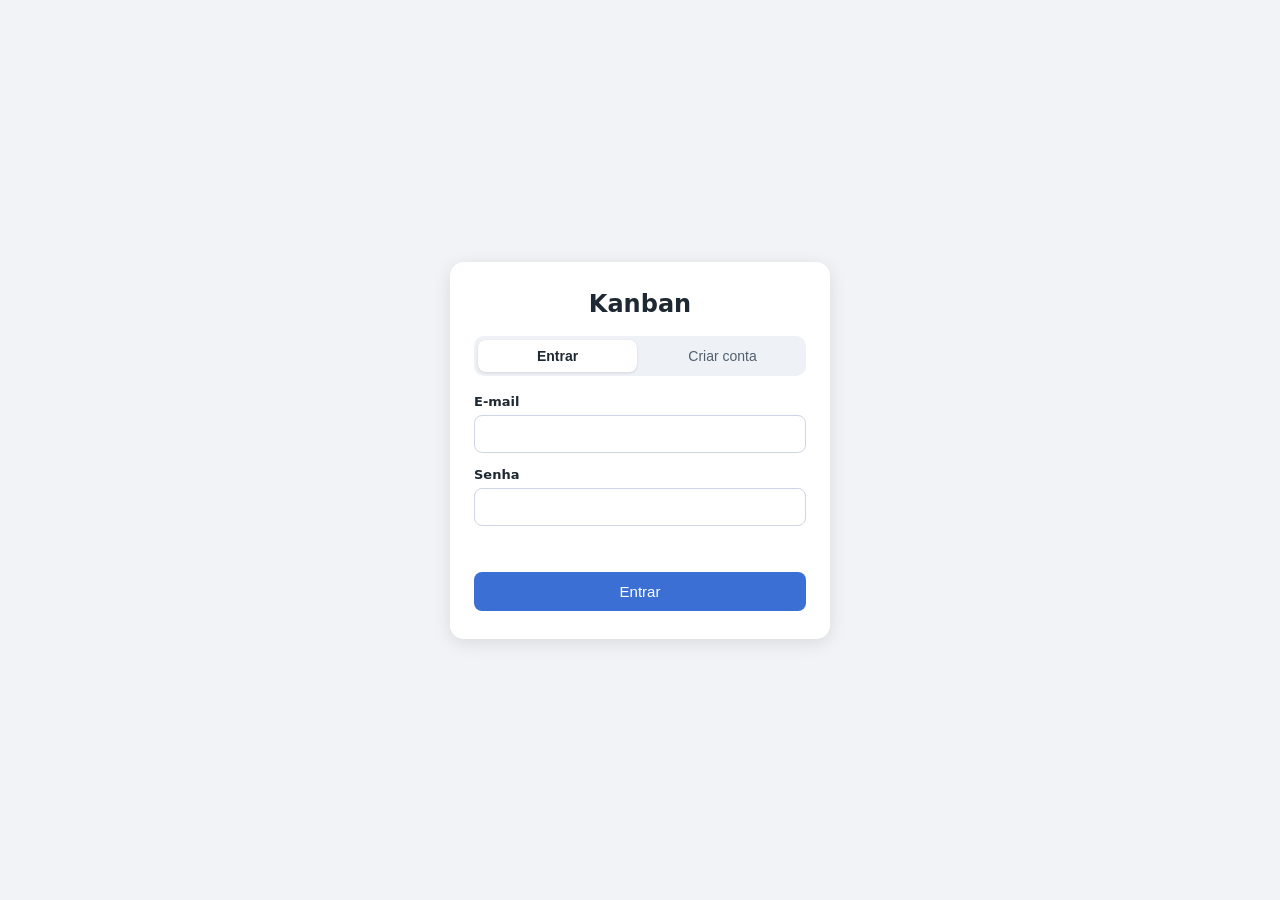
<file: index.html>
<!doctype html>
<html
  lang="pt-br
"
>
  <head>
    <meta charset="UTF-8" />
    <meta name="viewport" content="width=device-width, initial-scale=1.0" />
    <link
      rel="stylesheet"
      href="https://cdnjs.cloudflare.com/ajax/libs/font-awesome/6.6.0/css/all.min.css"
      integrity="sha512-Kc323vGBEqzTmouAECnVceyQqyqdsSiqLQISBL29aUW4U/M7pSPA/gEUZQqv1cwx4OnYxTxve5UMg5GT6L4JJg=="
      crossorigin="anonymous"
      referrerpolicy="no-referrer"
    />
    <script>
  if (!localStorage.getItem("kanban-sessao")) location.replace("/login.html");
</script>
    <link rel="stylesheet" href="/src/css/style.css" />
    <title>Kanban</title>
  </head>
  <body>
    <button id="btn-sair" class="botao-sair"  type="button">Sair</button>
    <main class="kanban">
      <!-- COLUMN 1 -->
      <div class="kanban-column" data-id="1">
        <div class="kanban-title">
          <h2>Contas Pendente</h2>
          <button class="add-card">
            <i class="fa-solid fa-plus"></i>
          </button>
        </div>
        <div class="kanban-cards">
          <div class="kanban-card" draggable="true">
            <div class="badge high">
              <span>alta prioridade</span>
              </div>
              <p class="card-title">Revisar documento do projeto</p>
              <div class="card-infos">
                <div class="card-icons">
                  <p><i class="fa-regular fa-comment"> </i> 1</p>
                  <p><i class="fa-solid fa-paperclip"> </i> 1</p>
                </div>
                <div class="user">
                  <img src="/src/image/images (2).jpeg" alt="avatar" />
                </div>
              </div>
            </div>
          </div>
        </div>
      </div>

      <!-- COLUMN 2 -->
      <div class="kanban-column" data-id="2">
        <div class="kanban-title">
          <h2>Outubro</h2>
          <button class="add-card">
            <i class="fa-solid fa-plus"></i>
          </button>
        </div>
        <div class="kanban-cards">
          <div class="kanban-card" draggable="true">
            <div class="badge high">
              <span>alta prioridade</span>
              </div>
              <p class="card-title">Revisar documento do projeto</p>
              <div class="card-infos">
                <div class="card-icons">
                  <p><i class="fa-regular fa-comment"> </i> 1</p>
                  <p><i class="fa-solid fa-paperclip"> </i> 1</p>
                </div>
                <div class="user">
                  <img src="/src/image/images (2).jpeg" alt="avatar" />
                </div>
              </div>
            </div>
          </div>
        </div>
      </div>
      <!-- COLUMN 3 -->
      <div class="kanban-column" data-id="3">
        <div class="kanban-title">
          <h2>Novembro</h2>
          <button class="add-card">
            <i class="fa-solid fa-plus"></i>
          </button>
        </div>
        <div class="kanban-cards">
          <div class="kanban-card" draggable="true">
            <div class="badge high">
              <span>alta prioridade</span>
              </div>
              <p class="card-title">Revisar documento do projeto</p>
              <div class="card-infos">
                <div class="card-icons">
                  <p><i class="fa-regular fa-comment"> </i> 1</p>
                  <p><i class="fa-solid fa-paperclip"> </i> 1</p>
                </div>
                <div class="user">
                  <img src="/src/image/images (2).jpeg" alt="avatar" />
                </div>
              </div>
            
          </div>
        </div>
      </div>
      <!-- COLUMN 4 -->
      <div class="kanban-column" data-id="4">
        <div class="kanban-title">
          <h2>Dezembro</h2>
          <button class="add-card">
            <i class="fa-solid fa-plus"></i>
          </button>
        </div>
        <div class="kanban-cards">
          <div class="kanban-card" draggable="true">
            <div class="badge high">
              <span>alta prioridade</span>
              </div>
              <p class="card-title">Revisar documento do projeto</p>
              <div class="card-infos">
                <div class="card-icons">
                  <p><i class="fa-regular fa-comment"> </i> 1</p>
                  <p><i class="fa-solid fa-paperclip"> </i> 1</p>
                </div>
                <div class="user">
                  <img src="/src/image/images (2).jpeg" alt="avatar" />
                </div>
              </div>
            
          </div>
        </div>
      </div>
      <!-- COLUMN 5 -->
      <div class="kanban-column" data-id="5">
        <div class="kanban-title">
          <h2>Concluído</h2>
          <button class="add-card">
            <i class="fa-solid fa-plus"></i>
          </button>
        </div>
        <div class="kanban-cards">
          <div class="kanban-card" draggable="true">
            <div class="badge high">
              <span>alta prioridade</span>
              </div>
              <p class="card-title">Revisar documento do projeto</p>
              <div class="card-infos">
                <div class="card-icons">
                  <p><i class="fa-regular fa-comment"> </i> 1</p>
                  <p><i class="fa-solid fa-paperclip"> </i> 1</p>
                </div>
                <div class="user">
                  <img src="/src/image/images (2).jpeg" alt="avatar" />
                </div>
              </div>
            
          </div>
        </div>
      </div>
    </main>
     <script src="/src/javascript/script.js"></script>
  </body>
 
</html>
</file>
<file: src/css/style.css>
@import url("https://fonts.googleapis.com/css2?family=Montserrat:ital,wght@0,100..900;1,100..900&family=Playwrite+AT:ital,wght@0,100..400;1,100..400&family=Poppins:ital,wght@0,100;0,200;0,300;0,400;0,500;0,600;0,700;0,800;0,900;1,100;1,200;1,300;1,400;1,500;1,600;1,700;1,800;1,900&display=swap");

* {
  font-family: "Poppins", sans-serif;
  margin: 0;
  padding: 0;
  box-sizing: border-box;
}
body {
  min-height: 100vh;
  display: flex;
  justify-content: center;
  align-items: center;
  background: linear-gradient(90deg, #a5b4fc, #93c5fc);
}
.kanban {
  display: flex;
  gap: 14px;
  padding: 24px;
  width: 100%;
  height: 90vh;
  overflow-x: auto;
}
.kanban-column {
  display: flex;
  flex-direction: column;
  gap: 18px;
  height: 100%;
  overflow-y: auto;
  background-color: #f6f8fc;
  box-shadow: 0px 10px 15px -3px rgba(0, 0, 0, 0.1);
  padding: 12px;
  overflow: hidden;
  position: relative;
  min-width: 252px;
}
.kanban-column::after {
  position: absolute;
  content: "";
  height: 5px;
  width: 100%;
  top: 0;
  left: 0;
}
.kanban-column[data-id="1"]::after {
  background-color: #12e00b;
}
.kanban-column[data-id="2"]::after {
  background-color: #739fd5;
}
.kanban-column[data-id="3"]::after {
  background-color: #f0bc0f;
}
.kanban-column[data-id="4"]::after {
  background-color: #1509f4;
}
.kanban-column[data-id="5"]::after {
  background-color: #f4060a;
}
.kanban-title {
  display: flex;
  justify-content: space-between;
}
.kanban-title h2 {
  font-size: 18px;
  color: darkgrey;
  font-weight: 600;
}
.add-card {
  color: darkgrey;
  font-size: 20px;
  background-color: transparent;
  cursor: pointer;
  border: none;
}
.add-cards {
  display: flex;
  flex-direction: column;
  gap: 8px;
  height: 100%;
  overflow-y: auto;
  overflow-x: hidden;
}
.kanban-cards {
  display: flex;
  flex-direction: column;
  gap: 8px;
  height: 100%;
  overflow-y: auto;
  overflow-x: hidden;
}
.kanban-card {
  display: flex;
  flex-direction: column;
  gap: 8px;
  background-color: #ffff;
  border-radius: 14px;
  padding: 10px;
  box-shadow: 0px 5px 5px -3px rgba(0, 0, 0, 0.1);
  cursor: pointer;
}
.badge {
  color: #ffff;
  background-color: #66dcd4;
  width: fit-content;
  font-size: 12px;
  padding: 4px 8px;
  border-radius: 12px;
}
.bedge.hidge {
  background-color: darkmagenta;
}
.badge.medium {
  background-color: coral;
}
.badge.low {
  background-color: crimson;
}
.card-infos {
  display: flex;
  justify-content: space-between;
  align-items: center;
}
.card-icons {
  display: flex;
  gap: 18px;
}
.card-icons i {
  color: #93c5fc;
}

.user img {
  width: 42px;
  height: 42px;
  border-radius: 100%;
  object-fit: cover;
}
.dragging {
  opacity: 0.5;
}
.cards-hover {
  background-color: #c2e0b5;
}

*::-webkit-scrollbar {
  width: 8px;
}
*::-webkit-scrollbar-track {
  background-color: #f6f8fc;
  border-radius: 8px;
}
*::-webkit-scrollbar-thumb {
  background-color: #a5b4fc;
  border-radius: 20px;
}
.card-text {
  width: 100%;
  min-height: 80px;
  border: none;
  resize: vertical;
  padding: 5px;
  box-sizing: border-box;
}
.botao-sair {
  border-radius: 5px;
  background-color: darkgray;

}
</file>
<file: src/css/login.css>
* {
  box-sizing: border-box;
}

body {
  margin: 0;
  min-height: 100vh;
  display: grid;
  place-items: center;
  background: #f1f3f6;
  font-family: system-ui, sans-serif;
  color: #1f2933;
  padding: 16px;
}

.login-box {
  width: 100%;
  max-width: 380px;
  background: #fff;
  border-radius: 14px;
  padding: 28px 24px;
  box-shadow: 0 4px 18px rgba(0, 0, 0, 0.1);
}

.login-box h1 {
  margin: 0 0 18px;
  text-align: center;
  font-size: 24px;
}

.abas {
  display: flex;
  gap: 6px;
  margin-bottom: 18px;
  background: #eef1f6;
  border-radius: 10px;
  padding: 4px;
}
.abas button {
  flex: 1;
  border: none;
  background: none;
  padding: 8px;
  border-radius: 8px;
  cursor: pointer;
  font-size: 14px;
  color: #52606d;
}
.abas button.ativa {
  background: #fff;
  color: #1f2933;
  font-weight: 600;
  box-shadow: 0 1px 3px rgba(0, 0, 0, 0.12);
}

form {
  display: flex;
  flex-direction: column;
  gap: 14px;
}
label {
  display: flex;
  flex-direction: column;
  gap: 6px;
  font-size: 13px;
  font-weight: 600;
}
label[hidden] {
  display: none;
}
input {
  padding: 10px 12px;
  border: 1px solid #cdd5e0;
  border-radius: 8px;
  font-size: 14px;
  font-weight: 400;
}
input:focus {
  outline: 2px solid #6b8bd6;
  border-color: transparent;
}

#mensagem {
  margin: 0;
  min-height: 18px;
  font-size: 13px;
  color: #c0392b;
}
#mensagem.ok {
  color: #1f8a4c;
}

#botao-enviar {
  border: none;
  background: #3b6fd4;
  color: #fff;
  padding: 11px;
  border-radius: 8px;
  font-size: 15px;
  cursor: pointer;
}
#botao-enviar:hover {
  background: #2f5cb5;
}
#botao-enviar:disabled {
  opacity: 0.6;
  cursor: wait;
}
</file>
